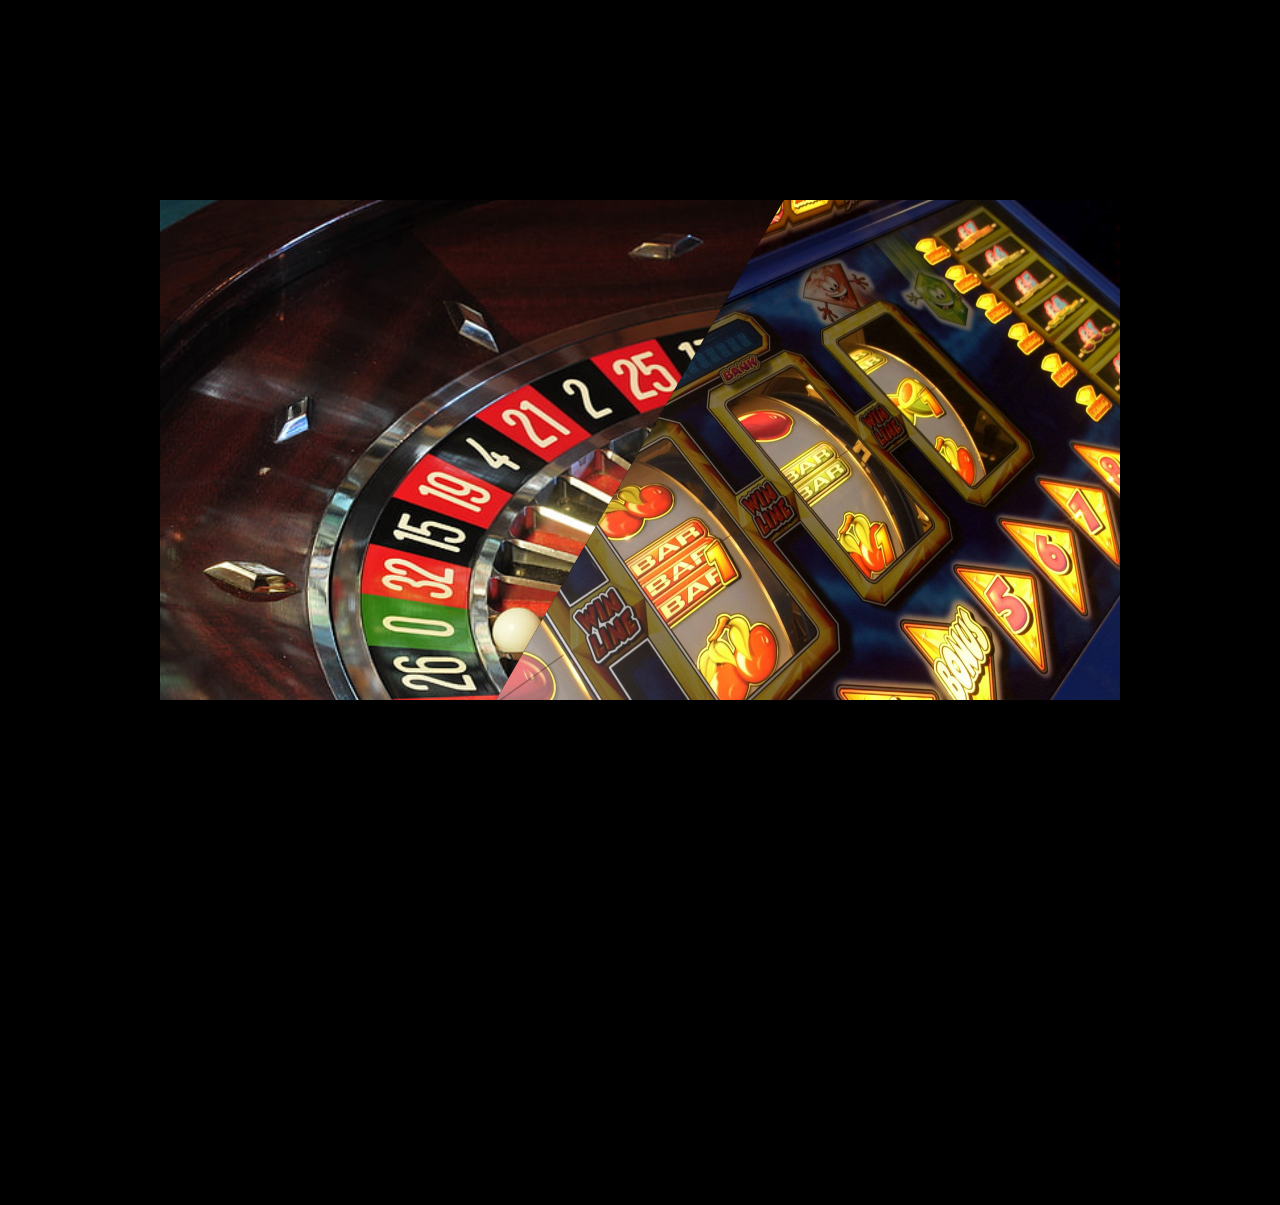
<file: index.html>
<!DOCTYPE html>
<html lang="en">
<head>
    <meta charset="UTF-8">
    <meta http-equiv="X-UA-Compatible" content="IE=edge">
    <meta name="viewport" content="width=device-width, initial-scale=1.0">
    <link rel="stylesheet" href="./style.css">
    <link rel="icon" href="./Images/322-logo.png">
    <title>322 Play</title>
</head>
<body>
    <div class="container">
        <div class="clip clip1">
            <div class="background"></div>
            <div class="content">
                <h1>WHEEL LOTTERY</h1><br>
                <p>Choose a slot, spin the wheel, and let your luck prevail!</p><br><br>
                <a href="./lotteryPage/index.html">PLAY NOW</a>
            </div>
        </div>
        <div class="clip clip2">
            <div class="background"></div>
            <div class="content">
                <h1>GOTHAM CRAZE</h1><br>
                <p>Hit the jackpot in this slot machine craze. But be careful of the joker.</p><br><br>
                <a href="./slotMachinePage/index.html">PLAY NOW</a>
            </div>
        </div>
    </div>
</body>
</html>
</file>
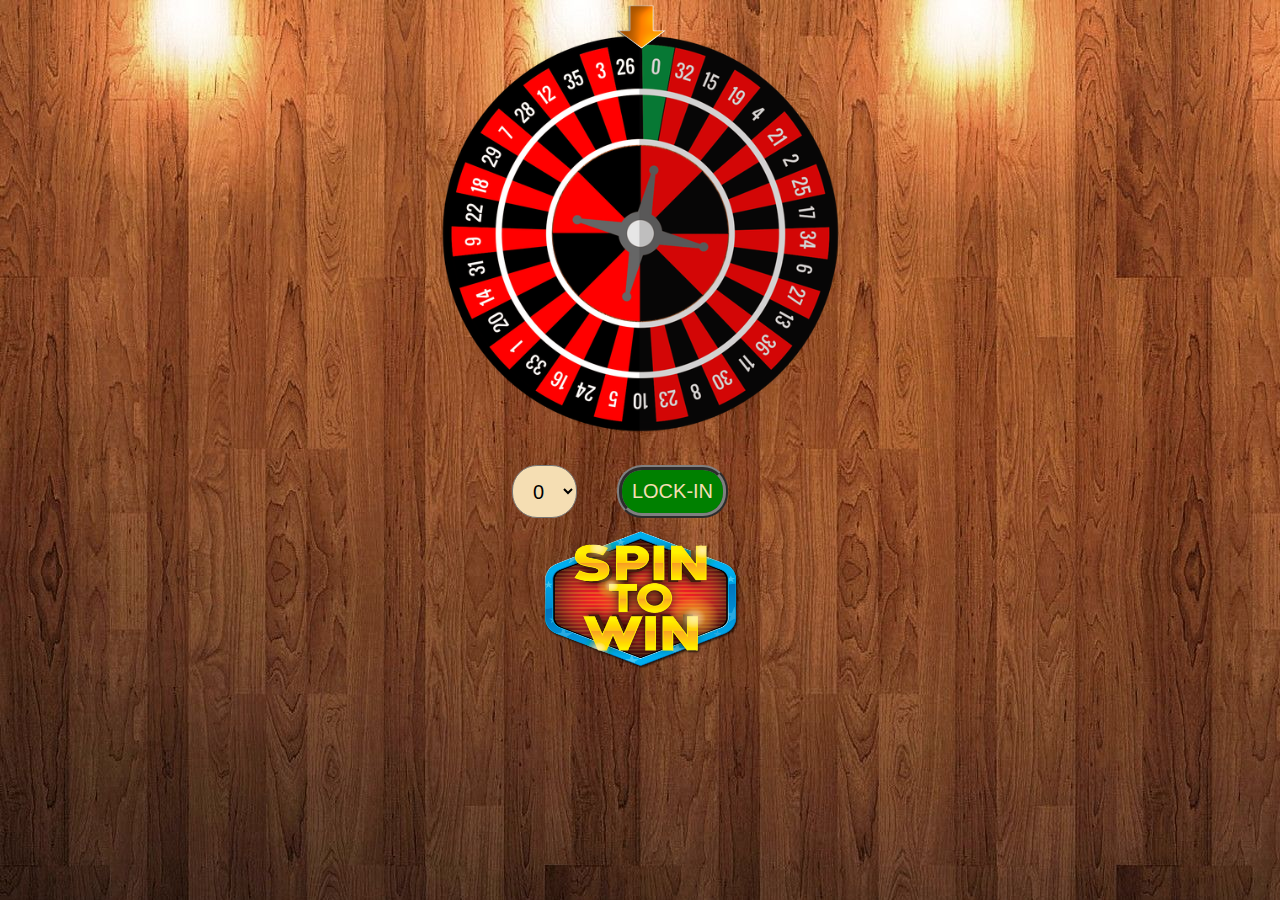
<file: lotteryPage/index.html>
<!DOCTYPE html>
<html lang="en">
<head>
    <meta charset="UTF-8">
    <meta http-equiv="X-UA-Compatible" content="IE=edge">
    <meta name="viewport" content="width=device-width, initial-scale=1.0">
    <link rel="icon" href="../mainPage/Images/322-logo.png">
    <link rel="stylesheet" href="./style.css">
    <title>Wheel Lottery</title>
</head>
<body>
    <div id="app" class="app">
        <img class="marker" src="./Images/marker.png" alt="322 Lottery Marker">
        <img class="wheel" src="./Images/wheel.png" alt="322 Lottery Wheel"><br><br>
        <h1 id="result" class="result"></h1>
        <div class="selection">
            <form>
                <select id="mySelect">
                  <option>0</option>
                  <option>1</option>
                  <option>2</option>
                  <option>3</option>
                  <option>4</option>
                  <option>5</option>
                  <option>6</option>
                  <option>7</option>
                  <option>8</option>
                  <option>9</option>
                  <option>10</option>
                  <option>11</option>
                  <option>12</option>
                  <option>13</option>
                  <option>14</option>
                  <option>15</option>
                  <option>16</option>
                  <option>17</option>
                  <option>18</option>
                  <option>19</option>
                  <option>20</option>
                  <option>21</option>
                  <option>22</option>
                  <option>23</option>
                  <option>24</option>
                  <option>25</option>
                  <option>26</option>
                  <option>27</option>
                  <option>28</option>
                  <option>29</option>
                  <option>30</option>
                  <option>31</option>
                  <option>32</option>
                  <option>33</option>
                  <option>34</option>
                  <option>35</option>
                  <option>36</option>
                </select>
                <br><br>
                <input type="button" value="LOCK-IN" id="lock">
            </form>
            <h2 id="demo"></h2>
        </div>
        <img class="button" src="./Images/spin.png" alt="322 Lottery Button">
    </div>
    <script src="./script.js"></script>
</body>
</html>
</file>
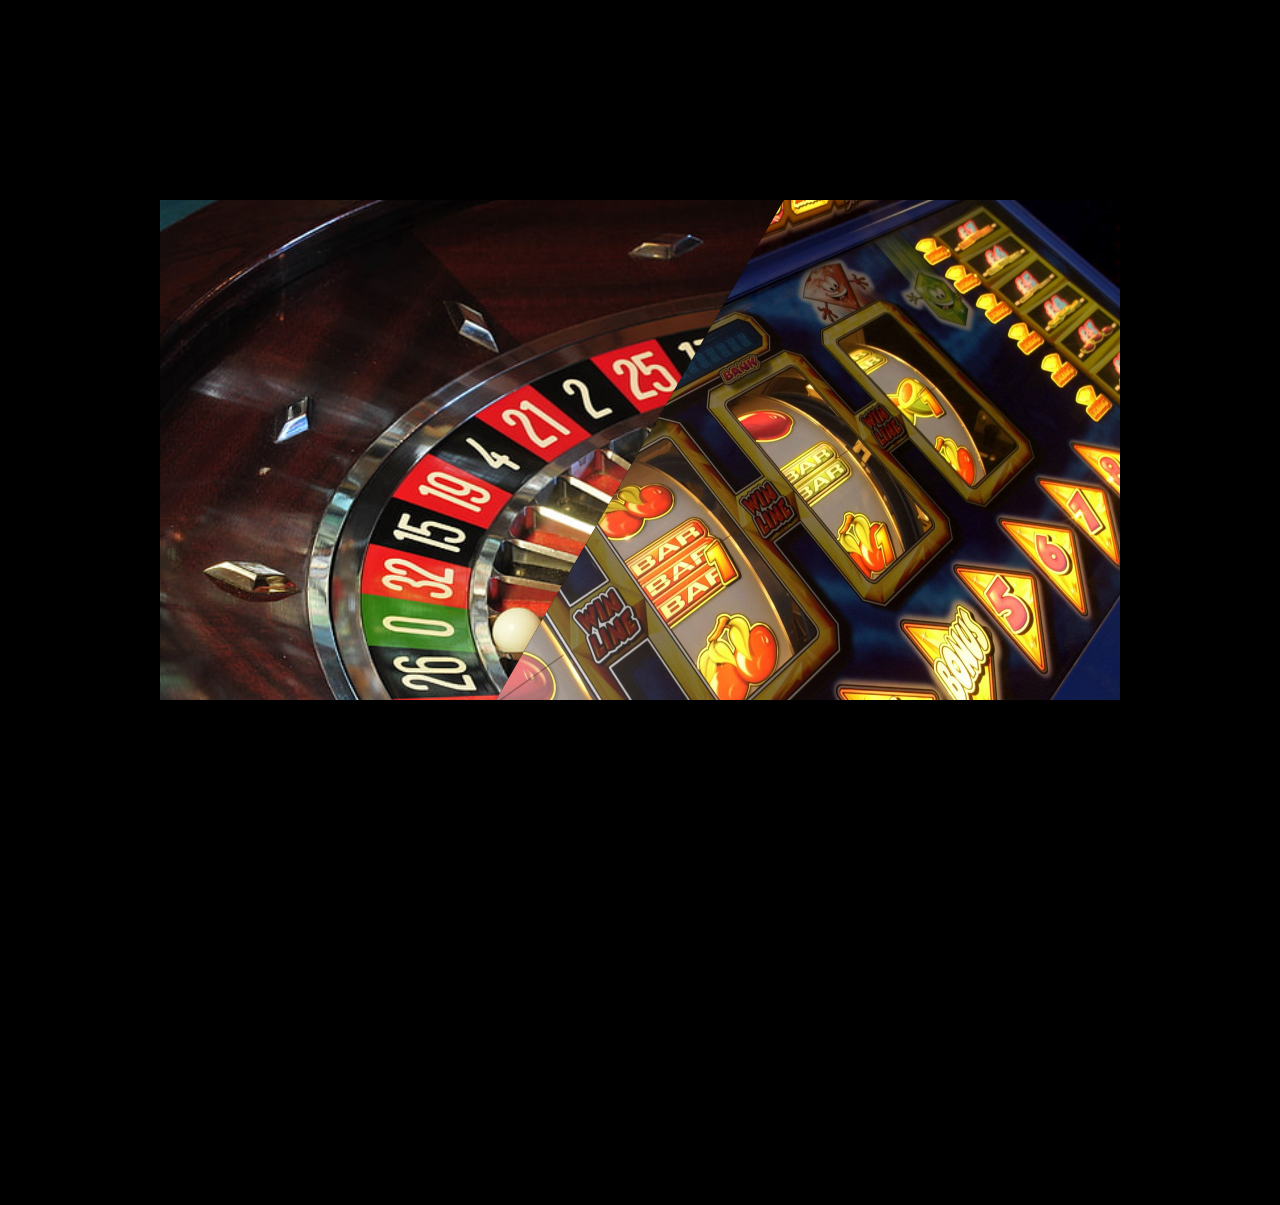
<file: mainPage/index.html>
<!DOCTYPE html>
<html lang="en">
<head>
    <meta charset="UTF-8">
    <meta http-equiv="X-UA-Compatible" content="IE=edge">
    <meta name="viewport" content="width=device-width, initial-scale=1.0">
    <link rel="stylesheet" href="./style.css">
    <link rel="icon" href="./Images/322-logo.png">
    <title>322 Play</title>
</head>
<body>
    <div class="container">
        <div class="clip clip1">
            <div class="background"></div>
            <div class="content">
                <h1>WHEEL LOTTERY</h1><br>
                <p>Choose a slot, spin the wheel, and let your luck prevail!</p><br><br>
                <a href="../lotteryPage/index.html">PLAY NOW</a>
            </div>
        </div>
        <div class="clip clip2">
            <div class="background"></div>
            <div class="content">
                <h1>GOTHAM CRAZE</h1><br>
                <p>Hit the jackpot in this slot machine craze. But be careful of the joker.</p><br><br>
                <a href="../slotMachinePage/index.html">PLAY NOW</a>
            </div>
        </div>
    </div>
</body>
</html>
</file>
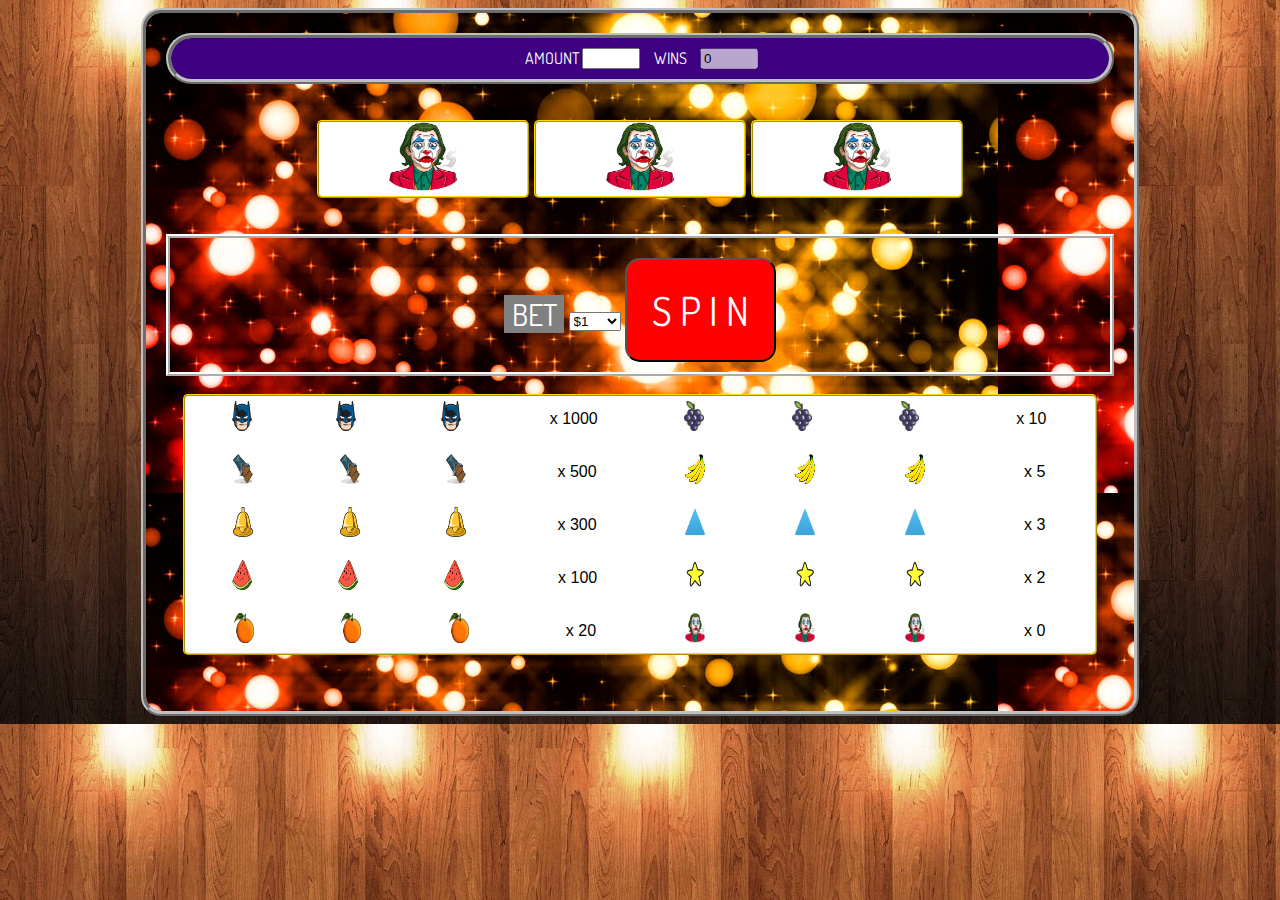
<file: slotMachinePage/index.html>
<!DOCTYPE html>
<html lang="en">
<head>
    <meta charset="UTF-8">
    <meta http-equiv="X-UA-Compatible" content="IE=edge">
    <meta name="viewport" content="width=device-width, initial-scale=1.0">
    <link rel="stylesheet" href="./style.css">
    <link rel="icon" href="../mainPage/Images/322-logo.png">
    <script src="./script.js" type="text/javaScript" defer></script>
    <title>Gotham Craze</title>
</head>
<body>
    <div class="entire">
        <section class="scores">
            <label>AMOUNT</label>
            <input type="text" id="amount">
            <label>WINS</label>
            <input type="text" id="win" disabled>
        </section><br><br>
        <section class="display">
            <div class="reels"><img src="./Images/0.png" id="reel1"></div>
            <div class="reels"><img src="./Images/0.png" id="reel2"></div>
            <div class="reels"><img src="./Images/0.png" id="reel3"></div>
        </section><br><br>
        <section class="controls">
            <form>
                <label>BET</label>
                <select id="bet">
                    <option value="1">$1</option>
                    <option value="10">$10</option>
                    <option value="20">$20</option>
                    <option value="40">$40</option>
                    <option value="60">$60</option>
                    <option value="100">$100</option>
                    <option value="200">$200</option>
                    <option value="500">$500</option>
                </select>
                <input type="button" value="S P I N" id="spin">
            </form>
        </section><br>
        <section class="paytable">
            <div class="column">
                <div class="left">
                    <img src="./Images/9.png" class="legend">
                    <img src="./Images/9.png" class="legend">
                    <img src="./Images/9.png" class="legend">
                    <span>&nbspx 1000</span>
                </div><br>
                <div class="left">
                    <img src="./Images/8.png" class="legend">
                    <img src="./Images/8.png" class="legend">
                    <img src="./Images/8.png" class="legend">
                    <span>&nbspx 500</span>
                </div><br>
                <div class="left">
                    <img src="./Images/7.png" class="legend">
                    <img src="./Images/7.png" class="legend">
                    <img src="./Images/7.png" class="legend">
                    <span>&nbspx 300</span>
                </div><br>
                <div class="left">
                    <img src="./Images/6.png" class="legend">
                    <img src="./Images/6.png" class="legend">
                    <img src="./Images/6.png" class="legend">
                    <span>&nbsp x 100</span>
                </div><br>
                <div class="left">
                    <img src="./Images/5.png" class="legend">
                    <img src="./Images/5.png" class="legend">
                    <img src="./Images/5.png" class="legend">
                    <span>&nbsp x 20</span>
                </div>
            </div>
            <div class="column">
                <div class="right">
                    <img src="./Images/4.png" class="legend">
                    <img src="./Images/4.png" class="legend">
                    <img src="./Images/4.png" class="legend">
                    <span>&nbsp x 10</span>
                </div><br>
                <div class="right">
                    <img src="./Images/3.png" class="legend special">
                    <img src="./Images/3.png" class="legend special">
                    <img src="./Images/3.png" class="legend special">
                    <span>&nbsp x 5</span>
                </div><br>
                <div class="right">
                    <img src="./Images/2.png" class="legend special">
                    <img src="./Images/2.png" class="legend special">
                    <img src="./Images/2.png" class="legend special">
                    <span>&nbsp x 3</span>
                </div><br>
                <div class="right">
                    <img src="./Images/1.png" class="legend">
                    <img src="./Images/1.png" class="legend">
                    <img src="./Images/1.png" class="legend">
                    <span>&nbsp x 2</span>
                </div><br>
                <div class="right">
                    <img src="./Images/0.png" class="legend">
                    <img src="./Images/0.png" class="legend">
                    <img src="./Images/0.png" class="legend">
                    <span>&nbsp x 0</span>
                </div>
            </div>
        </section><br><br>
    </div>
</body>
</html>
</file>
<file: style.css>
@import url("https://fonts.googleapis.com/css2?family=Merriweather+Sans:wght@300;800&display=swap");

* {
  margin: 0;
  padding: 0;
  box-sizing: border-box;
  text-decoration: none;
  color: white;
  font-family: "Merriweather Sans", sans-serif;
}
body {
  display: flex;
  justify-content: center;
  align-items: center;
  min-height: 100vh;
  background: black;
}
.container {
  position: relative;
  width: 75%;
  height: 500px;
  background: none;
}
.container .clip {
  position: absolute;
  top: 0;
  left: 0;
  width: 100%;
  height: 100%;
  transition: 0.5s;
}
.container .clip.clip1 {
  background: url(./Images/roulette.jpg);
  background-size: cover;
  clip-path: polygon(0 0, 65% 0, 35% 100%, 0% 100%);
}
.container .clip.clip2 {
  background: url(./Images/slot-machine.jpg);
  background-size: cover;
  clip-path: polygon(65% 0, 100% 0, 100% 100%, 35% 100%);
}
.container:hover .clip {
  clip-path: polygon(100% 0, 100% 0, 100% 100%, 100% 100%);
}
.container .clip:hover {
  clip-path: polygon(0 0, 100% 0, 100% 100%, 0% 100%);
}
.content,
.background {
  position: absolute;
  bottom: -100%;
  left: 0;
  width: 100%;
  padding: 15px;
  opacity: 0;
  transition: 0.5s;
}
.container .clip:hover .content {
  bottom: 5%;
  opacity: 100%;
}
.container .clip:hover .background {
  bottom: 0;
  background: rgb(20, 20, 20);
  height: 260px;
  opacity: 65%;
}
a {
  padding: 18px;
  font-size: 30px;
  border: 2px solid white;
  border-radius: 10px;
  background: rgb(70, 189, 70);
}
p {
  color: rgb(250, 159, 159);
}
a:active {
  background: gray;
  transition: 0.2s;
}
</file>
<file: lotteryPage/style.css>
* {
    margin: 0;
    padding: 0;
    box-sizing: border-box;
    text-align: center;
}
body {
    background-image: url(./Images/woodenBg.jpg);
    background-size: auto;
}
#app {
    position: relative;
    height: 400px;
    width: 400px;
    margin: 0 auto;
}
.marker {
    position: absolute;
    width: 80px;
    left: 176px;
    top: 5px;
    z-index: 2;
    height: 45px;
    width: 50px;
}
.wheel {
    height: 100%;
    width: 100%;
    margin-top: 33px;
}
.button {
    display: block;
    height: 140px;
    width: 200px;
    margin: 10px auto;
    cursor: pointer;
}
.button:hover {
    opacity: 0.8;
}
.blur {
    animation: blur 10s;
}
.result {
    font-family: Verdana, Geneva, Tahoma, sans-serif;
    font-size: 50px;
    color: white;
    text-align: center;
    border-radius: 5px;
}
h2 {
    font-family: Impact, Haettenschweiler, 'Arial Narrow Bold', sans-serif;
    font-weight: lighter;
    color: wheat;
    font-size: 40px;
    margin: 0 20px;
    margin-top: 10px;
}
#mySelect,
#lock {
    margin: 0 20px;
    margin-top: 10px;
    padding: 10px;
    border-radius: 25px;
    font-size: 20px;
    background-color: wheat;
}
#lock {
    background-color: green;
    font-family: Impact, Haettenschweiler, 'Arial Narrow Bold', sans-serif;
    color: wheat;
    border: 5px ridge gray;
}

.selection,
.selection form {
    display: flex;
    flex-flow: row nowrap;
    justify-content: center;
}
.black {
    background-color: black;
    border-radius: 30px;
    border: 5px ridge silver;
}
.red {
    background-color: red;
    border-radius: 30px;
    border: 5px ridge silver;
}
.green {
    background-color: green;
    border-radius: 30px;
    border: 5px ridge silver;
}

@keyframes blur {
    0% {
        filter: blur(0.5px);
    }
    30% {
        filter: blur(1px);
    }
    50% {
        filter: blur(2px);
    }
    80% {
        filter: blur(1.5px);
    }
    95% {
        filter: blur(0px);
    }
}
</file>
<file: mainPage/style.css>
@import url("https://fonts.googleapis.com/css2?family=Merriweather+Sans:wght@300;800&display=swap");

* {
  margin: 0;
  padding: 0;
  box-sizing: border-box;
  text-decoration: none;
  color: white;
  font-family: "Merriweather Sans", sans-serif;
}
body {
  display: flex;
  justify-content: center;
  align-items: center;
  min-height: 100vh;
  background: black;
}
.container {
  position: relative;
  width: 75%;
  height: 500px;
  background: none;
}
.container .clip {
  position: absolute;
  top: 0;
  left: 0;
  width: 100%;
  height: 100%;
  transition: 0.5s;
}
.container .clip.clip1 {
  background: url(./Images/roulette.jpg);
  background-size: cover;
  clip-path: polygon(0 0, 65% 0, 35% 100%, 0% 100%);
}
.container .clip.clip2 {
  background: url(./Images/slot-machine.jpg);
  background-size: cover;
  clip-path: polygon(65% 0, 100% 0, 100% 100%, 35% 100%);
}
.container:hover .clip {
  clip-path: polygon(100% 0, 100% 0, 100% 100%, 100% 100%);
}
.container .clip:hover {
  clip-path: polygon(0 0, 100% 0, 100% 100%, 0% 100%);
}
.content,
.background {
  position: absolute;
  bottom: -100%;
  left: 0;
  width: 100%;
  padding: 15px;
  opacity: 0;
  transition: 0.5s;
}
.container .clip:hover .content {
  bottom: 5%;
  opacity: 100%;
}
.container .clip:hover .background {
  bottom: 0;
  background: rgb(20, 20, 20);
  height: 260px;
  opacity: 65%;
}
a {
  padding: 18px;
  font-size: 30px;
  border: 2px solid white;
  border-radius: 10px;
  background: rgb(70, 189, 70);
}
p {
  color: rgb(250, 159, 159);
}
a:active {
  background: gray;
  transition: 0.2s;
}
</file>
<file: slotMachinePage/style.css>
@import url('https://fonts.googleapis.com/css2?family=Dosis:wght@800&display=swap');

* {
    color: white;
}

body {
    font-family: Arial;
    background: url(../lotteryPage/Images/woodenBg.jpg);
    background-size: cover;
}
.entire {
    width: 75%;
    height: 70%;
    border: 5px ridge silver;
    border-radius: 20px;
    padding: 20px;
    margin: auto;
    background: url(./Images/machineBg.jpg);
    /* max-width: 30%; */
}
.display,
.scores,
.controls {
    margin: auto;
    text-align: center;
    box-sizing: border-box;
}
.scores {
    display: flex;
    justify-content: center;
}
.reels {
    min-width: 22%;
    height: auto;
    border-radius: 5px;
    border: 2px ridge gold;
    display: inline-block;
    background-color: white;
}
.reels img {
    height: 70px;
    width: 70px;
}
.scores {
    background-color: rgb(60, 0, 128);
    border-radius: 30px;
    border: 5px ridge silver;
    padding: 10px;
}
.controls {
    background: none;
    border: 4px ridge white;
    padding: 10px;
    box-sizing: border-box;
}
input[type=text] {
    width: 50px;
}
label {
    display: inline-block;
    width: 60px;
    font-family: 'Dosis', sans-serif;
}
form label {
    font-size: 30px;
    background: gray;
}
#amount,
#win,
#bet,
#bet option,
span {
    color: black;
}
#spin {
    padding: 25px;
    border-radius: 15px;
    background-color: red;
    font-family: 'Dosis', sans-serif;
    color: white;
    font-size: 40px;
    margin-top: 10px;
}
#spin:hover {
    cursor: pointer;
}
.paytable {
    width: 95%;
    border-radius: 5px;
    border: 2px ridge gold;
    margin: auto;
    padding: 5px;
    background-color: white;
    display: flex;
    justify-content: center;
    flex-flow: row wrap;
}
.paytable img {
    width: 20px;
    float: left;
}
.left {
    clear: left;
    display: flex;
    justify-content: space-around;
}
.right {
    display: flex;
    justify-content: space-around;
}
.paytable span {
    line-height: 35px;
}
.column {
    width: 50%;
    display: flex;
    flex-flow: column wrap;
    justify-content: space-between;
    vertical-align: top;
}
.legend {
    height: 30px;
    width: 40px;
}
.special {
    margin: 0px;
}
</file>
